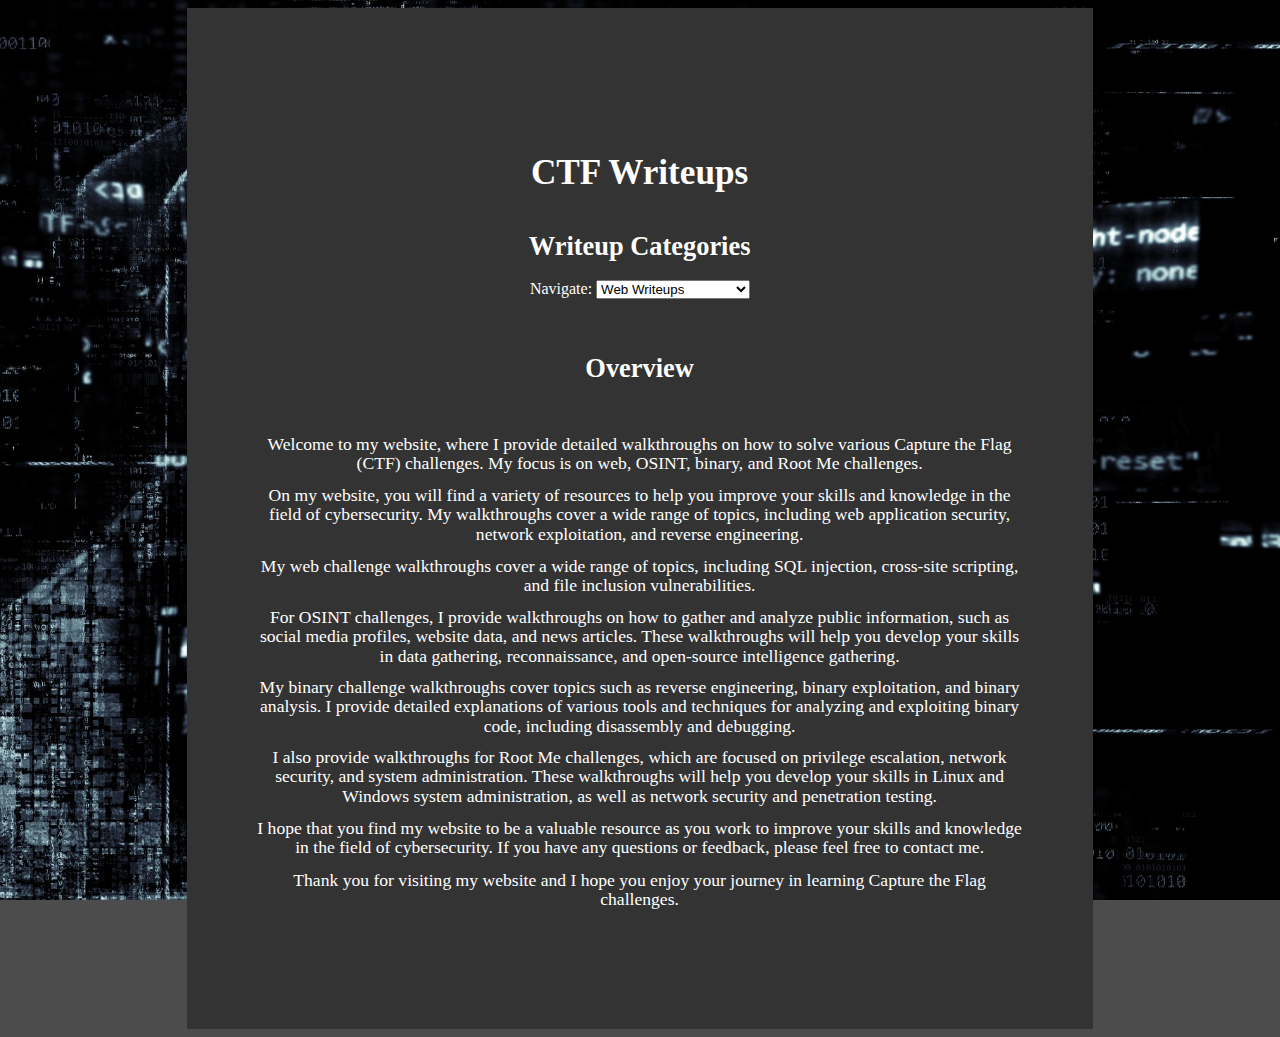
<file: index.html>
<!DOCTYPE html>
<html>
  <head>
    <title>CTF Writeups</title>
	<link rel="stylesheet" type="text/css" href="styles.css">
	<style>
	body {
	  background-image: url('bg.jpg');
	  background-repeat: no-repeat;
	  background-attachment: fixed;
	  background-size: cover;
	}
	
	a:link {
      color: #FFFFFF;
      background-color: transparent;
      text-decoration: underline;
    }

    a:visited {
      color: #94F4ED;
      background-color: transparent;
      text-decoration: underline;
    }
	</style>
  </head>
  <body>
	  <div id="block">
      <h1>CTF Writeups</h1>
      <h2 id="categories">Writeup Categories</h2>
      <label for="dropdown">Navigate:</label>
	  <select id="dropdown" onchange="redirect()">
	    <option value="1">Web Writeups</option>
	    <option value="2">Forensics Writeups</option>
	    <option value="3">Crypto Writeups</option>
	    <option value="4">Binary Writeups</option>
	    <option value="5">OSINT Writeups</option>
	    <option value="6">MISC Writeups</option>
	    <option value="7">Root Me Writeups</option>
	    <option value="8">Root Me Too Writeups</option>
	  </select>
	  <script>
	  function redirect() {
	    var selectedValue = document.querySelector("select").value;
	    switch(selectedValue){
	      case "1":
		    window.location.href = "/web/web-writeups.html";
		    break;
		  case "2":
		    window.location.href = "/forensics/forensic.html";
		    break;
		  case "3":
		    window.location.href = "/crypto/cryptography.html";
		    break;
		  case "4":
		    window.location.href = "/binary/binary.html";
		    break;
		  case "5":
		    window.location.href = "/osint/intel.html";
		    break;
		  case "6":
		    window.location.href = "/misc/miscellaneous.html";
		    break;
		  case "7":
		    window.location.href = "/root-me/root1.html";
		    break;
		  case "8":
		    window.location.href = "/root-me-too/root2.html";
		    break;
		  }
      }
	  </script>
	  <br />
	  <br />
	  <br />
	  <h2>Overview</h2>
	  <br />
	  <p>Welcome to my website, where I provide detailed walkthroughs on how to solve various Capture the Flag (CTF) challenges. My focus is on web, OSINT, binary, and Root Me challenges.</p>
	  <p>On my website, you will find a variety of resources to help you improve your skills and knowledge in the field of cybersecurity. My walkthroughs cover a wide range of topics, including web application security, network exploitation, and reverse engineering.</p>
	  <p>My web challenge walkthroughs cover a wide range of topics, including SQL injection, cross-site scripting, and file inclusion vulnerabilities.</p>
	  <p>For OSINT challenges, I provide walkthroughs on how to gather and analyze public information, such as social media profiles, website data, and news articles. These walkthroughs will help you develop your skills in data gathering, reconnaissance, and open-source intelligence gathering.</p>
	  <p>My binary challenge walkthroughs cover topics such as reverse engineering, binary exploitation, and binary analysis. I provide detailed explanations of various tools and techniques for analyzing and exploiting binary code, including disassembly and debugging.</p>
	  <p>I also provide walkthroughs for Root Me challenges, which are focused on privilege escalation, network security, and system administration. These walkthroughs will help you develop your skills in Linux and Windows system administration, as well as network security and penetration testing.</p>
	  <p>I hope that you find my website to be a valuable resource as you work to improve your skills and knowledge in the field of cybersecurity. If you have any questions or feedback, please feel free to contact me.</p>
	  <p>Thank you for visiting my website and I hope you enjoy your journey in learning Capture the Flag challenges.</p>
	</div>
  </body>
</html>
</file>
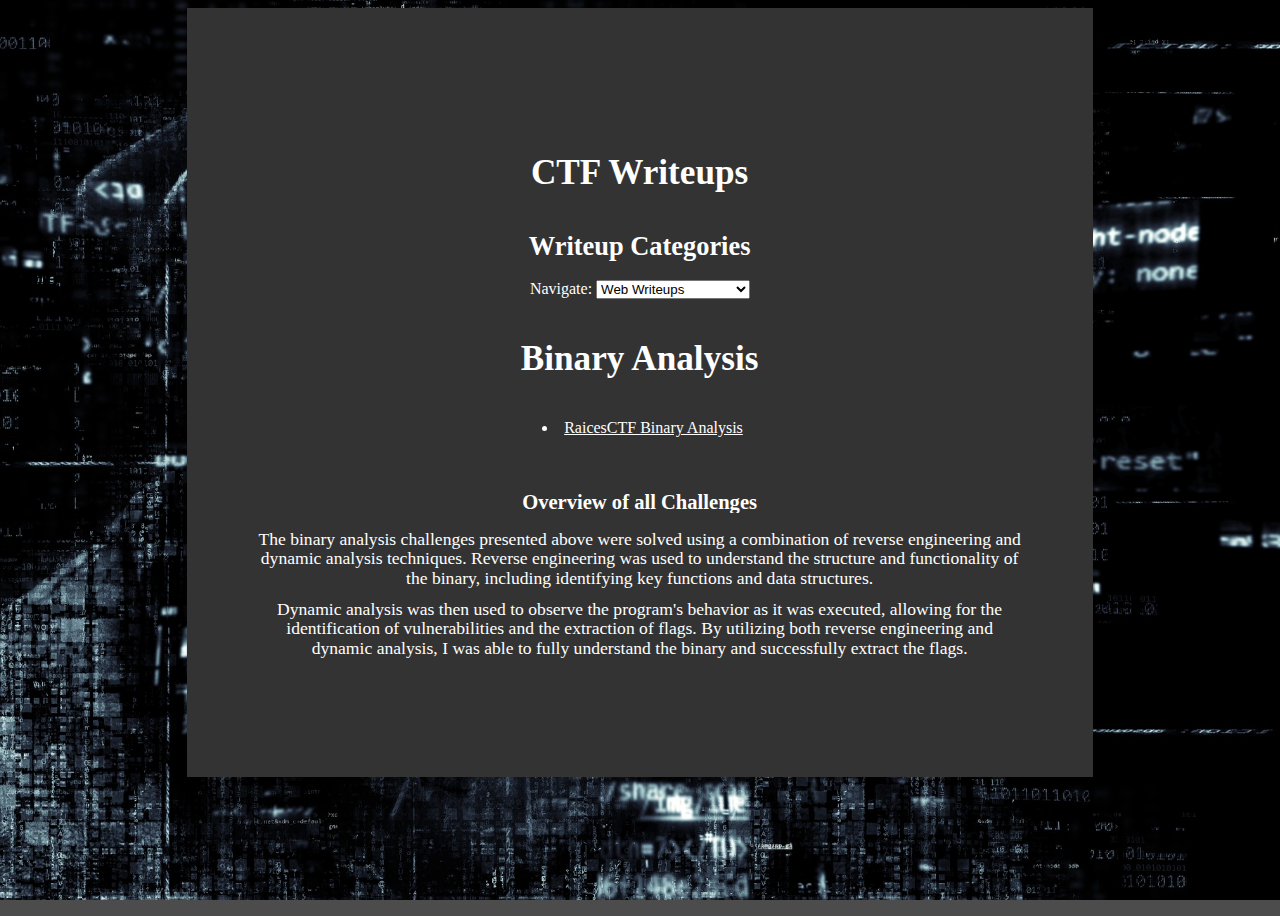
<file: binary/binary.html>
<!DOCTYPE html>
<html>
  <head>
    <title>CTF Writeups</title>
	<link rel="stylesheet" type="text/css" href="../styles.css">
	<style>
	body {
	  background-image: url('../bg.jpg');
	  background-repeat: no-repeat;
	  background-attachment: fixed;
	  background-size: cover;
	}
	
	a:link {
      color: #FFFFFF;
      background-color: transparent;
      text-decoration: underline;
    }

    a:visited {
      color: #94F4ED;
      background-color: transparent;
      text-decoration: underline;
    }
	</style>
  </head>
  <body>
	  <div id="block">
      <h1>CTF Writeups</h1>
      <h2 id="categories">Writeup Categories</h2>
      <label for="dropdown">Navigate:</label>
	  <select id="dropdown" onchange="redirect()">
	    <option value="1">Web Writeups</option>
	    <option value="2">Forensics Writeups</option>
	    <option value="3">Crypto Writeups</option>
	    <option value="4">Binary Writeups</option>
	    <option value="5">OSINT Writeups</option>
	    <option value="6">MISC Writeups</option>
	    <option value="7">Root Me Writeups</option>
	    <option value="8">Root Me Too Writeups</option>
	  </select>
	  <script>
	  function redirect() {
	    var selectedValue = document.querySelector("select").value;
	    switch(selectedValue){
	      case "1":
		    window.location.href = "../web/web-writeups.html";
		    break;
		  case "2":
		    window.location.href = "../forensics/forensic.html";
		    break;
		  case "3":
		    window.location.href = "../crypto/cryptography.html";
		    break;
		  case "4":
		    window.location.href = "../binary/binary.html";
		    break;
		  case "5":
		    window.location.href = "../osint/intel.html";
		    break;
		  case "6":
		    window.location.href = "../misc/miscellaneous.html";
		    break;
		  case "7":
		    window.location.href = "../root-me/root1.html";
		    break;
		  case "8":
		    window.location.href = "../root-me-too/root2.html";
		    break;
		  }
      }
	  </script>
	  <h1>Binary Analysis</h1>
      <nav>
        <ul id="links">
          <li><a href="../binary/reverse/binary-analysis.html">RaicesCTF Binary Analysis</a></li>
        </ul>
      </nav>
	  <br />
	  <br />
	  <h3>Overview of all Challenges</h3>
	  <p>The binary analysis challenges presented above were solved using a combination of reverse engineering and dynamic analysis techniques. Reverse engineering was used to understand the structure and functionality of the binary, including identifying key functions and data structures.</p>
	  <p>Dynamic analysis was then used to observe the program's behavior as it was executed, allowing for the identification of vulnerabilities and the extraction of flags. By utilizing both reverse engineering and dynamic analysis, I was able to fully understand the binary and successfully extract the flags.</p>
	  </div>
	</div>
  </body>
</html>
</file>
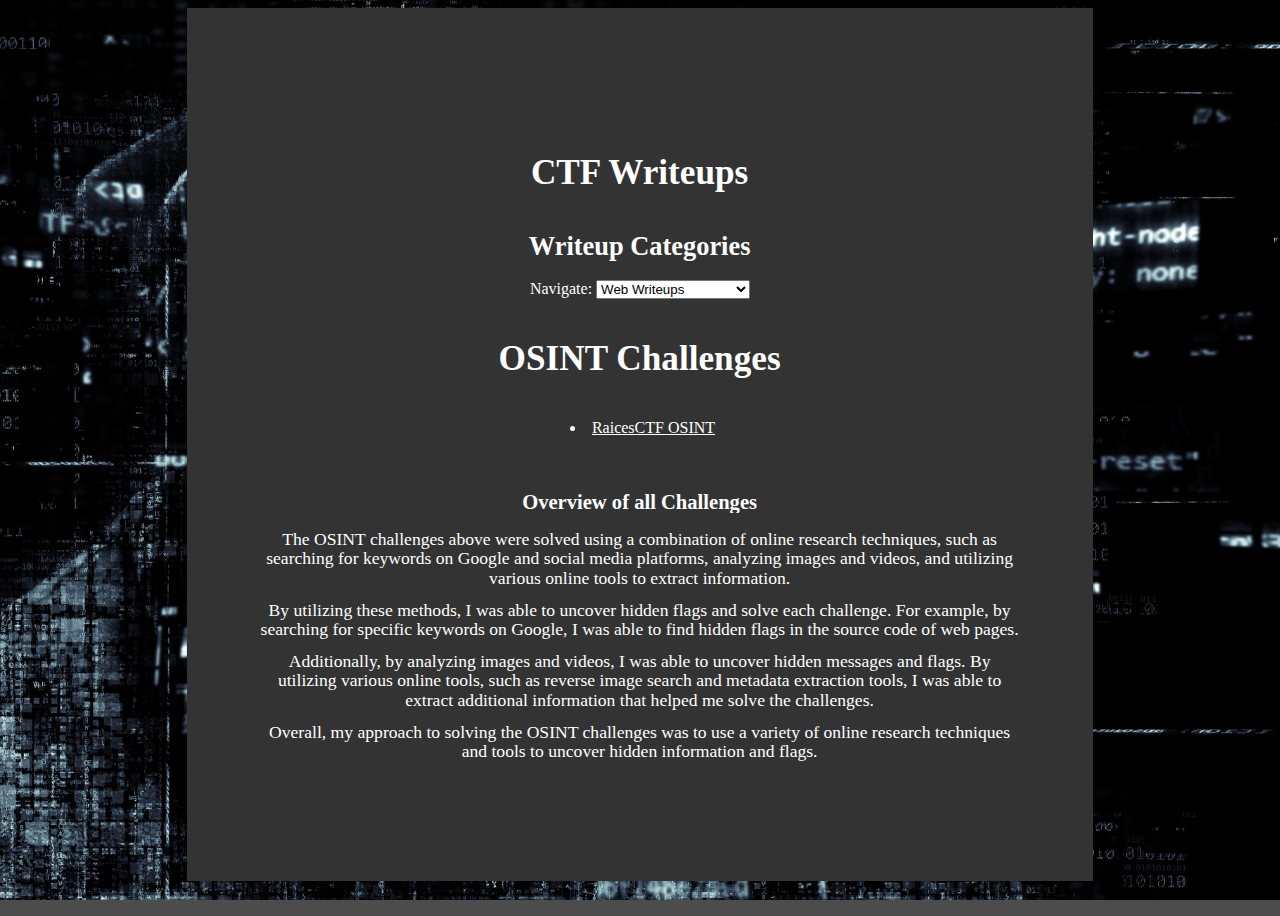
<file: osint/intel.html>
<!DOCTYPE html>
<html>
  <head>
    <title>CTF Writeups</title>
	<link rel="stylesheet" type="text/css" href="../styles.css">
	<style>
	body {
	  background-image: url('../bg.jpg');
	  background-repeat: no-repeat;
	  background-attachment: fixed;
	  background-size: cover;
	}
	
	a:link {
      color: #FFFFFF;
      background-color: transparent;
      text-decoration: underline;
    }

    a:visited {
      color: #94F4ED;
      background-color: transparent;
      text-decoration: underline;
    }
	</style>
  </head>
  <body>
	  <div id="block">
      <h1>CTF Writeups</h1>
      <h2 id="categories">Writeup Categories</h2>
      <label for="dropdown">Navigate:</label>
	  <select id="dropdown" onchange="redirect()">
	    <option value="1">Web Writeups</option>
	    <option value="2">Forensics Writeups</option>
	    <option value="3">Crypto Writeups</option>
	    <option value="4">Binary Writeups</option>
	    <option value="5">OSINT Writeups</option>
	    <option value="6">MISC Writeups</option>
	    <option value="7">Root Me Writeups</option>
	    <option value="8">Root Me Too Writeups</option>
	  </select>
	  <script>
	  function redirect() {
	    var selectedValue = document.querySelector("select").value;
	    switch(selectedValue){
	      case "1":
		    window.location.href = "../web/web-writeups.html";
		    break;
		  case "2":
		    window.location.href = "../forensics/forensic.html";
		    break;
		  case "3":
		    window.location.href = "../crypto/cryptography.html";
		    break;
		  case "4":
		    window.location.href = "../binary/binary.html";
		    break;
		  case "5":
		    window.location.href = "../osint/intel.html";
		    break;
		  case "6":
		    window.location.href = "../misc/miscellaneous.html";
		    break;
		  case "7":
		    window.location.href = "../root-me/root1.html";
		    break;
		  case "8":
		    window.location.href = "../root-me-too/root2.html";
		    break;
		  }
      }
	  </script>
	  <h1>OSINT Challenges</h1>
      <nav>
        <ul id="links">
          <li><a href="../osint/intel/raicesosint.html">RaicesCTF OSINT</a></li>
        </ul>
      </nav>
	  <br />
	  <br />
	  <h3>Overview of all Challenges</h3>
	  <p>The OSINT challenges above were solved using a combination of online research techniques, such as searching for keywords on Google and social media platforms, analyzing images and videos, and utilizing various online tools to extract information.</p>
	  <p>By utilizing these methods, I was able to uncover hidden flags and solve each challenge. For example, by searching for specific keywords on Google, I was able to find hidden flags in the source code of web pages.</p>
	  <p>Additionally, by analyzing images and videos, I was able to uncover hidden messages and flags. By utilizing various online tools, such as reverse image search and metadata extraction tools, I was able to extract additional information that helped me solve the challenges.</p>
	  <p>Overall, my approach to solving the OSINT challenges was to use a variety of online research techniques and tools to uncover hidden information and flags.</p>
	  </div>
	</div>
  </body>
</html>
</file>
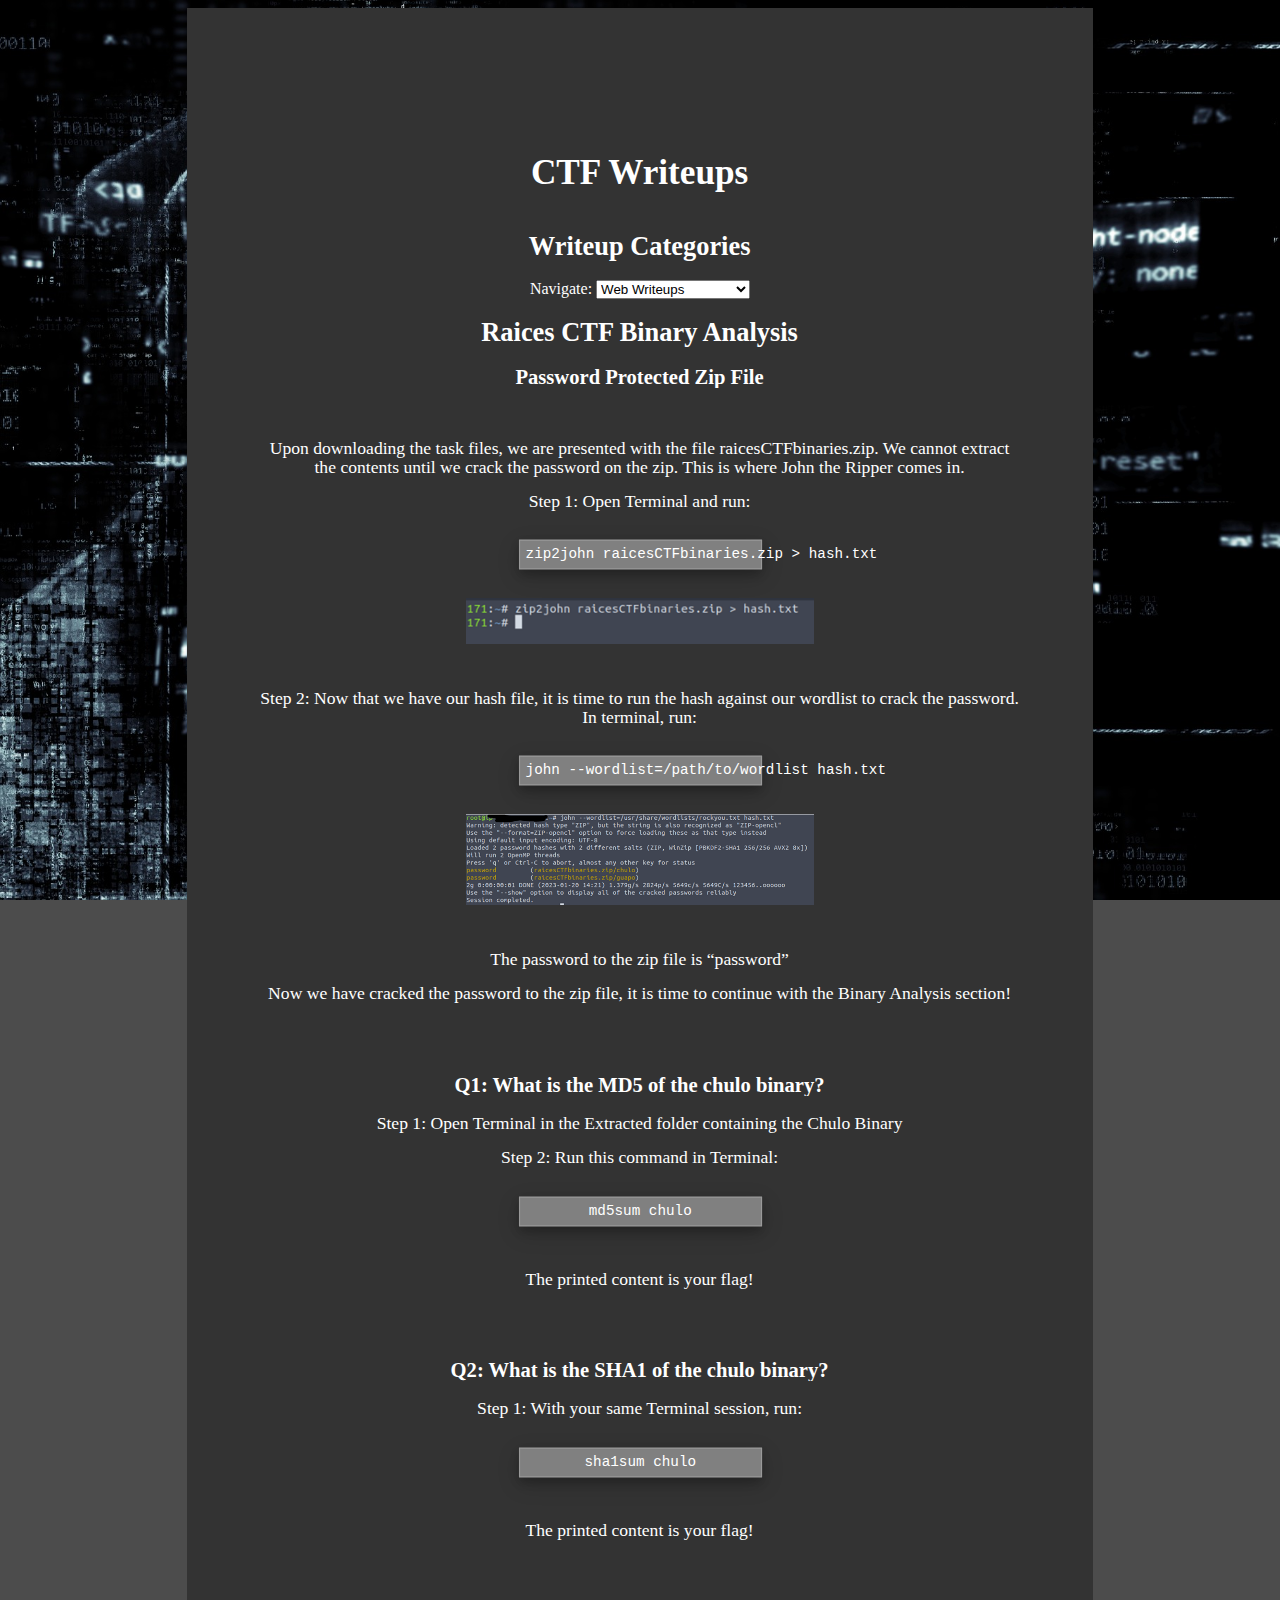
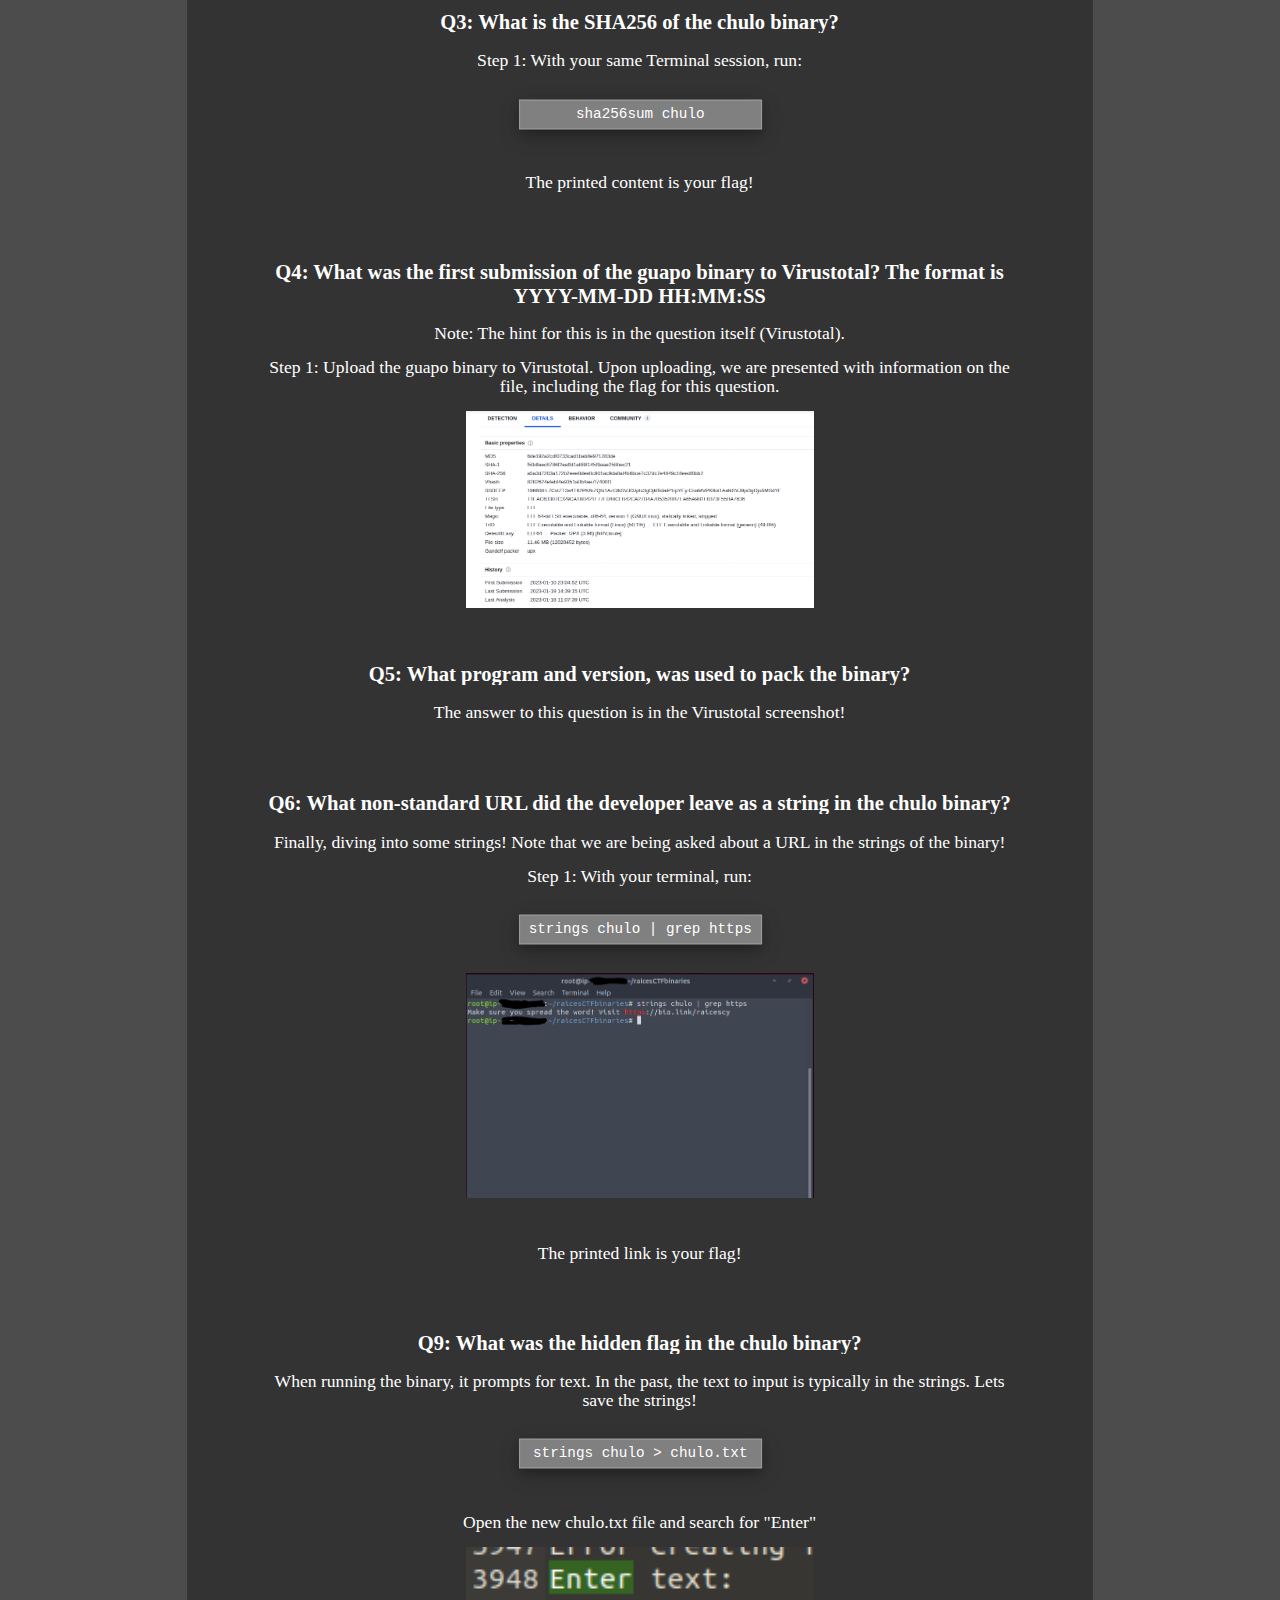
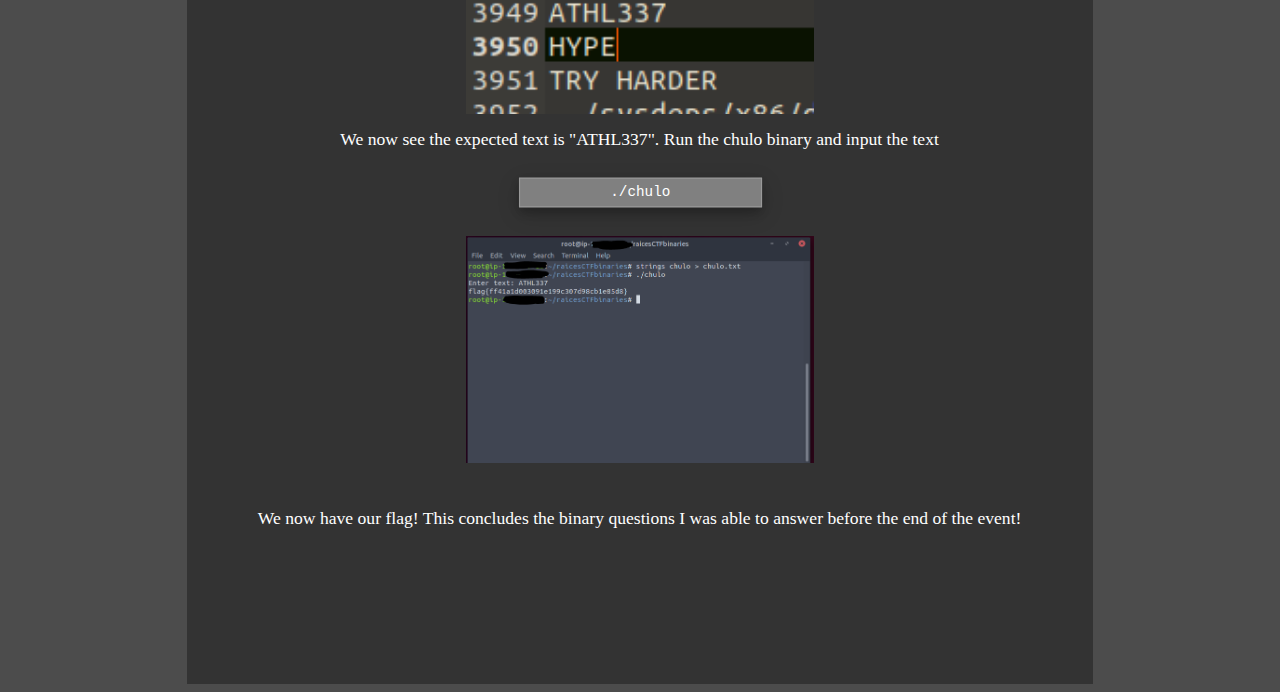
<file: binary/reverse/binary-analysis.html>
<!DOCTYPE html>
<html>
  <head>
    <title>CTF Writeups</title>
	<link rel="stylesheet" type="text/css" href="../../styles.css">
	<style>
	body {
	  background-image: url('../../bg.jpg');
	  background-repeat: no-repeat;
	  background-attachment: fixed;
	  background-size: cover;
	}
	
	a:link {
      color: #FFFFFF;
      background-color: transparent;
      text-decoration: underline;
    }

    a:visited {
      color: #94F4ED;
      background-color: transparent;
      text-decoration: underline;
    }
	</style>
  </head>
  <body>
	<div id="block">
      <h1>CTF Writeups</h1>
      <h2 id="categories">Writeup Categories</h2>
      <label for="dropdown">Navigate:</label>
	  <select id="dropdown" onchange="redirect()">
	    <option value="1">Web Writeups</option>
	    <option value="2">Forensics Writeups</option>
	    <option value="3">Crypto Writeups</option>
	    <option value="4">Binary Writeups</option>
	    <option value="5">OSINT Writeups</option>
	    <option value="6">MISC Writeups</option>
	    <option value="7">Root Me Writeups</option>
	    <option value="8">Root Me Too Writeups</option>
	  </select>
	  <script>
	  function redirect() {
	    var selectedValue = document.querySelector("select").value;
	    switch(selectedValue){
	      case "1":
		    window.location.href = "../../web/web-writeups.html";
		    break;
		  case "2":
		    window.location.href = "../../forensics/forensic.html";
		    break;
		  case "3":
		    window.location.href = "../../crypto/cryptography.html";
		    break;
		  case "4":
		    window.location.href = "../../binary/binary.html";
		    break;
		  case "5":
		    window.location.href = "../../osint/intel.html";
		    break;
		  case "6":
		    window.location.href = "../../misc/miscellaneous.html";
		    break;
		  case "7":
		    window.location.href = "../../root-me/root1.html";
		    break;
		  case "8":
		    window.location.href = "../../root-me-too/root2.html";
		    break;
		  }
      }
	  </script>
	  <br />
	  <h2>Raices CTF Binary Analysis</h2>
	  <h3>Password Protected Zip File</h3>
	  <br />
      <p>Upon downloading the task files, we are presented with the file raicesCTFbinaries.zip. We cannot extract the contents until we crack the password on the zip. This is where John the Ripper comes in.</p>
      <p>Step 1: Open Terminal and run:</p>
	  <pre>
	    <code>zip2john raicesCTFbinaries.zip > hash.txt</code>
		<img src="../../img/zip2john.png" class="center"></img>
	  </pre>
      <p>Step 2: Now that we have our hash file, it is time to run the hash against our wordlist to crack the password. In terminal, run:</p>
	  <pre>
	    <code>john --wordlist=/path/to/wordlist hash.txt</code>
		<img src="../../img/johncracked.png" class="center"></img>
	  </pre>
      <p>The password to the zip file is “password”</p>
      <p>Now we have cracked the password to the zip file, it is time to continue with the Binary Analysis section!</p>
	  <br />
	  <br />
	  <h3>Q1: What is the MD5 of the chulo binary?</h3>
	  <p>Step 1: Open Terminal in the Extracted folder containing the Chulo Binary</p>
	  <p>Step 2: Run this command in Terminal:</p>
	  <pre>
	    <code>md5sum chulo</code>
	  </pre>
	  <p>The printed content is your flag!</p>
	  <br />
	  <br />
	  <h3>Q2: What is the SHA1 of the chulo binary?</h3>
	  <p>Step 1: With your same Terminal session, run:</p>
	  <pre>
	    <code>sha1sum chulo</code>
	  </pre>
	  <p>The printed content is your flag!</p>
	  <br />
	  <br />
	  <h3>Q3: What is the SHA256 of the chulo binary?</h3>
	  <p>Step 1: With your same Terminal session, run:</p>
	  <pre>
	    <code>sha256sum chulo</code>
	  </pre>
	  <p>The printed content is your flag!</p>
	  <br />
	  <br />
	  <h3>Q4: What was the first submission of the guapo binary to Virustotal?  The format is YYYY-MM-DD HH:MM:SS</h3>
	  <p>Note: The hint for this is in the question itself (Virustotal).</p>
	  <p>Step 1: Upload the guapo binary to Virustotal. Upon uploading, we are presented with information on the file, including the flag for this question.</p>
	  <img src="../../img/guapo.PNG" class="center"></img>
	  <br />
	  <br />
	  <h3>Q5: What program and version, was used to pack the binary?</h3>
	  <p>The answer to this question is in the Virustotal screenshot!</p>
	  <br />
	  <br />
	  <h3>Q6: What non-standard URL did the developer leave as a string in the chulo binary?</h3>
	  <p>Finally, diving into some strings! Note that we are being asked about a URL in the strings of the binary!</p>
	  <p>Step 1: With your terminal, run:</p>
	  <pre>
	    <code>strings chulo | grep https</code>
		<img src="../../img/chulostrings.PNG" class="center"></img>
	  </pre>
	  <p>The printed link is your flag!</p>
	  <br />
	  <br />
	  <h3>Q9: What was the hidden flag in the chulo binary?</h3>
	  <p>When running the binary, it prompts for text. In the past, the text to input is typically in the strings. Lets save the strings!</p>
	  <pre>
	    <code>strings chulo > chulo.txt</code>
	  </pre>
	  <p>Open the new chulo.txt file and search for "Enter"</p>
	  <img src="../../img/chulostringsfile.PNG" class="center"></img>
	  <p>We now see the expected text is "ATHL337". Run the chulo binary and input the text</p>
	  <pre>
	    <code>./chulo</code>
		<img src="../../img/chuloflag.PNG" class="center"></img>
	  </pre>
	  <p>We now have our flag! This concludes the binary questions I was able to answer before the end of the event!</p>
	  <br />
	  <br />
	</div>
  </body>
</html>
</file>
<file: styles.css>
body {
  background-color: #4C4C4C;
  color: #FFFFFF;
  text-align: center;
  top: 30%;
  left: 50%;
  min-height: 100vh;
}

h1 {
  text-align: center;
  padding: 20px;
}

#block {
  background-color: #333333;
  padding: 105px;
  overflow: visible;
  text-overflow: ellipsis;
  width: 55%;
  margin: 0 auto;
}

#block p, #block h1, #block h2, #block h3, #block label, #block pre code {
  transform: scale(1.1);
}

.center {
  display: block;
  margin-left: auto;
  margin-right: auto;
  width: 50%;
}

pre code {
  background-color: grey;
  border: .5px solid #999;
  display: block;
  width: 30%;
  margin: 0 auto;
  padding: 5px;
  box-shadow: 0 4px 8px 0 rgba(0, 0, 0, 0.2), 0 6px 20px 0 rgba(0, 0, 0, 0.19);
}

#links {
  margin: 0 auto;
  padding-right: 35px;
  list-style-position: inside;
}

#ol-listed {
  margin: 0 auto;
  padding-right: 35px;
  list-style-position: inside;
}
</file>
